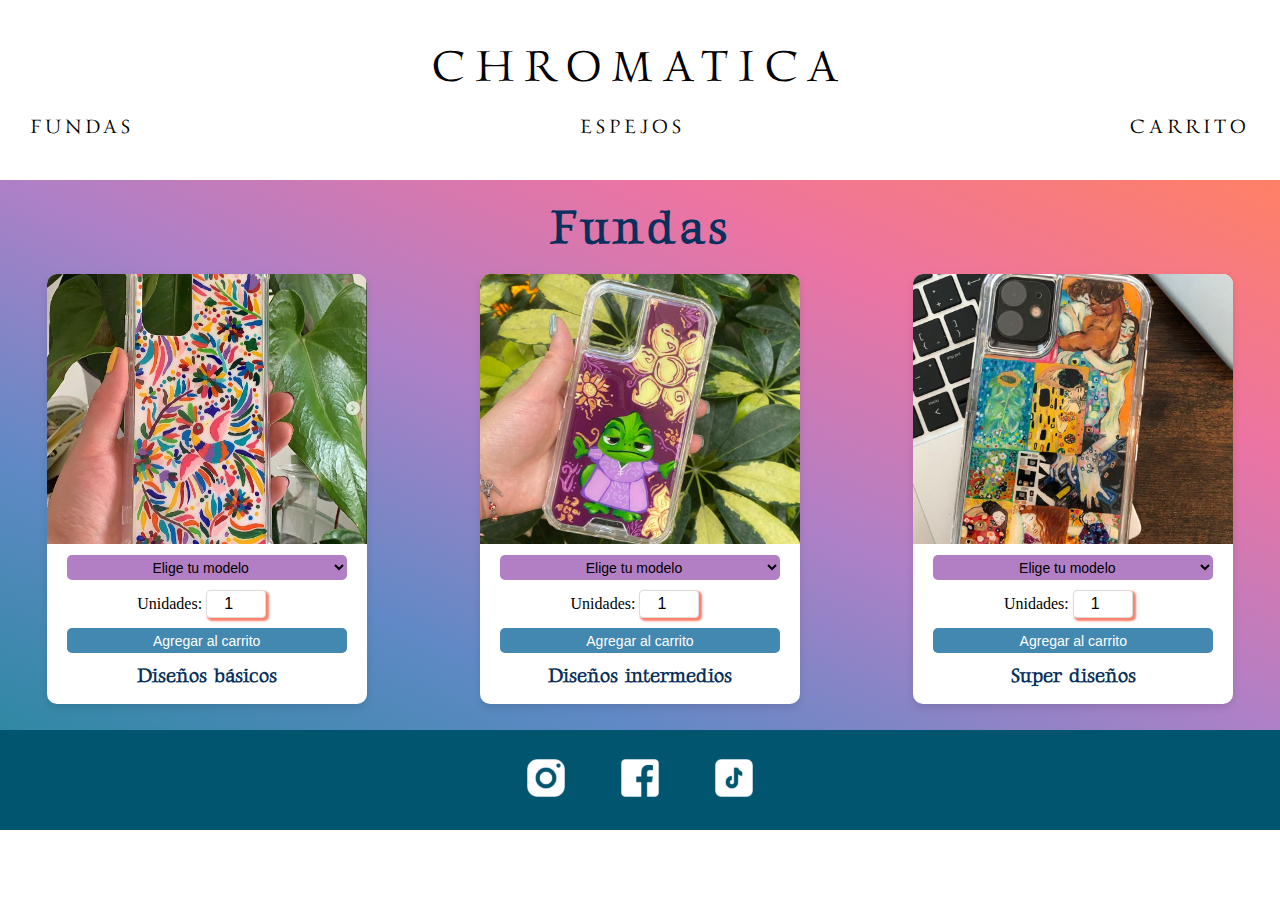
<file: index.html>
<!DOCTYPE html>
<html lang="en">
  <head>
    <meta charset="UTF-8" />
    <meta name="viewport" content="width=device-width, initial-scale=1.0" />
    <link rel="stylesheet" href="./styles.css" />
    <title>Chromatica</title>
  </head>
  <body>
    <header>
      <h1>CHROMATICA</h1>
      <nav>
        <ul>
          <li><a href="./index.html">FUNDAS</a></li>
          <li><a href="./pages/espejos.html">ESPEJOS</a></li>
          <li><a href="./pages/carrito.html">CARRITO</a></li>
        </ul>
      </nav>
    </header>
    <main>
      <section class="principal">
        <div class="titulo">
          <h2>Fundas</h2>
        </div>
        <div class="productos">
          <article class="product-card">
            <img
              src="../assets/fundas/funda-1.png"
              alt="funda_cel_tradicion"
              class="product-image"
            />
            <div class="product-info">
              <select class="model-select">
                <option value="marca">Elige tu modelo</option>
                <option value="samsung">Samsung</option>
                <option value="huawei">Huawei</option>
                <option value="xiaomi">Xiaomi</option>
                <option value="iphone">iPhone</option>
                <option value="motorola">Motorola</option>
              </select>
              <label for="unidades">Unidades:</label>
              <input type="number" min="1" value="1" class="quantity-input" />
              <button class="add-cart-btn">Agregar al carrito</button>
            </div>
            <div class="diseño">
              <h3>Diseños básicos</h3>
            </div>
          </article>
          <article class="product-card">
            <img
              src="../assets/fundas/funda-5.jpeg"
              alt="funda_cel_personaje"
              class="product-image"
            />
            <div class="product-info">
              <select class="model-select">
                <option value="marca">Elige tu modelo</option>
                <option value="samsung">Samsung</option>
                <option value="huawei">Huawei</option>
                <option value="xiaomi">Xiaomi</option>
                <option value="iphone">iPhone</option>
                <option value="motorola">Motorola</option>
              </select>
              <label for="unidades">Unidades:</label>
              <input type="number" min="1" value="1" class="quantity-input" />
              <button class="add-cart-btn">Agregar al carrito</button>
            </div>
            <div class="diseño">
              <h3>Diseños intermedios</h3>
            </div>
          </article>
          <article class="product-card">
            <img
              src="../assets/fundas/funda-3.jpeg"
              alt="funda_cel_collage"
              class="product-image"
            />
            <div class="product-info">
              <select class="model-select">
                <option value="marca">Elige tu modelo</option>
                <option value="samsung">Samsung</option>
                <option value="huawei">Huawei</option>
                <option value="xiaomi">Xiaomi</option>
                <option value="iphone">iPhone</option>
                <option value="motorola">Motorola</option>
              </select>
              <label for="unidades">Unidades:</label>
              <input type="number" min="1" value="1" class="quantity-input" />
              <button class="add-cart-btn">Agregar al carrito</button>
            </div>
            <div class="diseño">
              <h3>Super diseños</h3>
            </div>
          </article>
        </div>
      </section>
    </main>
    <footer>
      <section class="footer">
        <div class="logos">
          <a
            style="text-decoration: none"
            class="link-logos"
            href="https://www.instagram.com/chromati.ca/"
            target="_blank"
          >
            <img src="../assets/logos/Instagram.png" alt="Instagram" />
          </a>
          <a
            style="text-decoration: none"
            class="link-logos"
            href="https://www.facebook.com/profile.php?id=100076318662834&mibextid=ZbWKwL"
            target="_blank"
          >
            <img src="../assets/logos/Facebook.png" alt="facebook" />
          </a>
          <a
            class="link-logos"
            href="https://www.tiktok.com/@chromati.ca?pid=video_embed&referer_video_id=7347371493220764934&videoId=7347371493220764934&type=video&referer_url=127.0.0.1:5500/index.html&refer=embed&embed_source=121374463,121433650,121404359,121331973,120811592,120810756,72248228;null;embed_name"
            target="_blank"
          >
            <img src="../assets/logos/TikTok.png" alt="tiktok" />
          </a>
        </div>
      </section>
    </footer>
    <script src="../js/fundas.js"></script>
  </body>
</html>
</file>
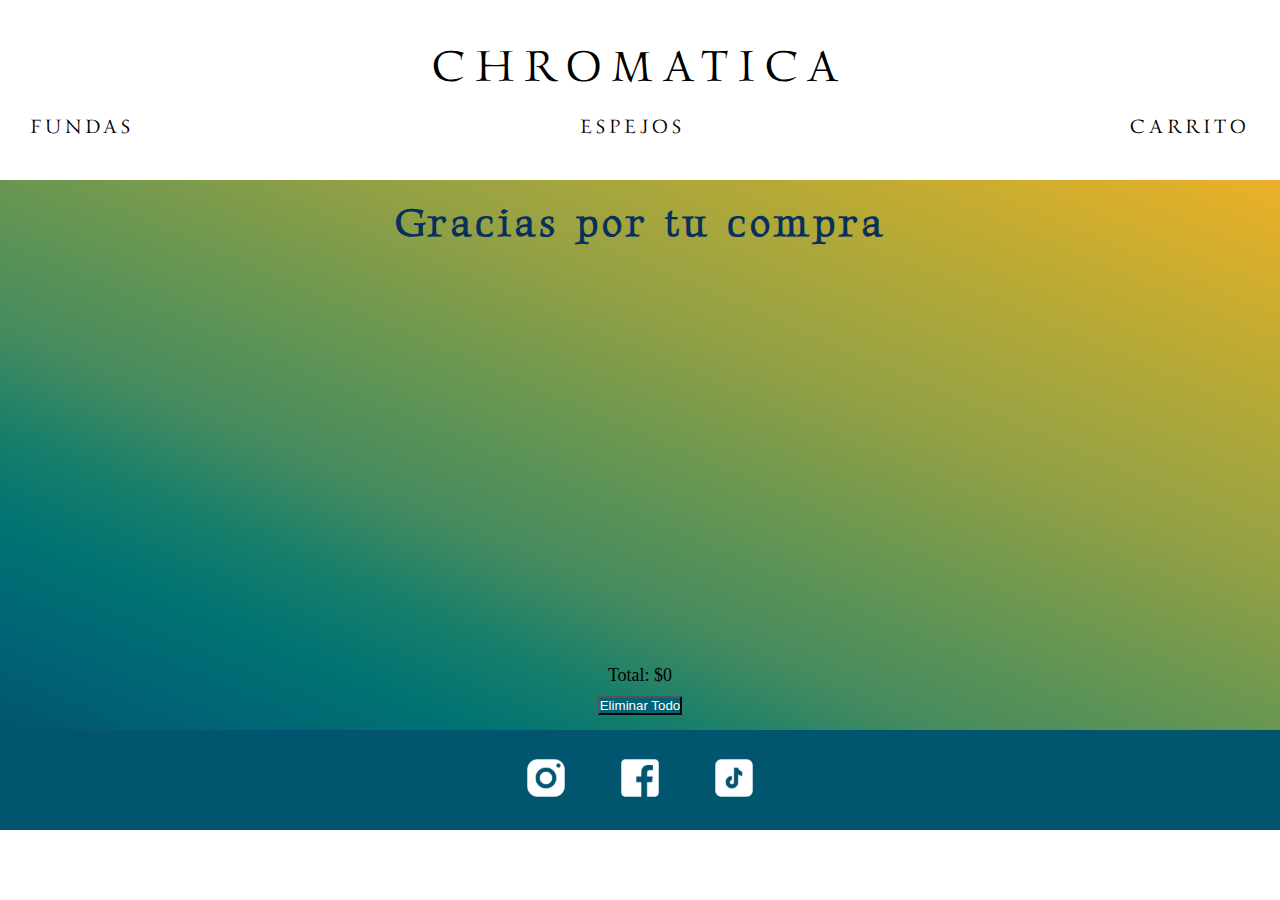
<file: pages/carrito.html>
<!DOCTYPE html>
<html lang="en">
  <head>
    <meta charset="UTF-8" />
    <meta name="viewport" content="width=device-width, initial-scale=1.0" />
    <link rel="stylesheet" href="../styles.css" />
    <title>Chromática</title>
  </head>
  <body>
    <header>
      <nav>
        <h1>CHROMATICA</h1>
        <ul>
          <li><a href="../index.html">FUNDAS</a></li>
          <li><a href="../pages/espejos.html">ESPEJOS</a></li>
          <li><a href="#">CARRITO</a></li>
        </ul>
      </nav>
    </header>
    <main>
      <section class="principal_car">
        <h2 class="tituloCarrito">Gracias por tu compra</h2>
        <div class="carrito-container"></div>
        <div class="total-container">
          <p id="total">Total: $0</p>
          <button id="eliminar-todo">Eliminar Todo</button>
        </div>
      </section>
    </main>
    <footer>
      <section class="footer">
        <div class="logos">
          <a
            style="text-decoration: none"
            class="link-logos"
            href="https://www.instagram.com/chromati.ca/"
            target="_blank"
          >
            <img src="../assets/logos/Instagram.png" alt="Instagram" />
          </a>
          <a
            style="text-decoration: none"
            class="link-logos"
            href="https://www.facebook.com/profile.php?id=100076318662834&mibextid=ZbWKwL"
            target="_blank"
          >
            <img src="../assets/logos/Facebook.png" alt="facebook" />
          </a>
          <a
            class="link-logos"
            href="https://www.tiktok.com/@chromati.ca?pid=video_embed&referer_video_id=7347371493220764934&videoId=7347371493220764934&type=video&referer_url=127.0.0.1:5500/index.html&refer=embed&embed_source=121374463,121433650,121404359,121331973,120811592,120810756,72248228;null;embed_name"
            target="_blank"
          >
            <img src="../assets/logos/TikTok.png" alt="tiktok" />
          </a>
        </div>
      </section>
    </footer>
    <script src="../js/carrito.js"></script>
  </body>
</html>
</file>
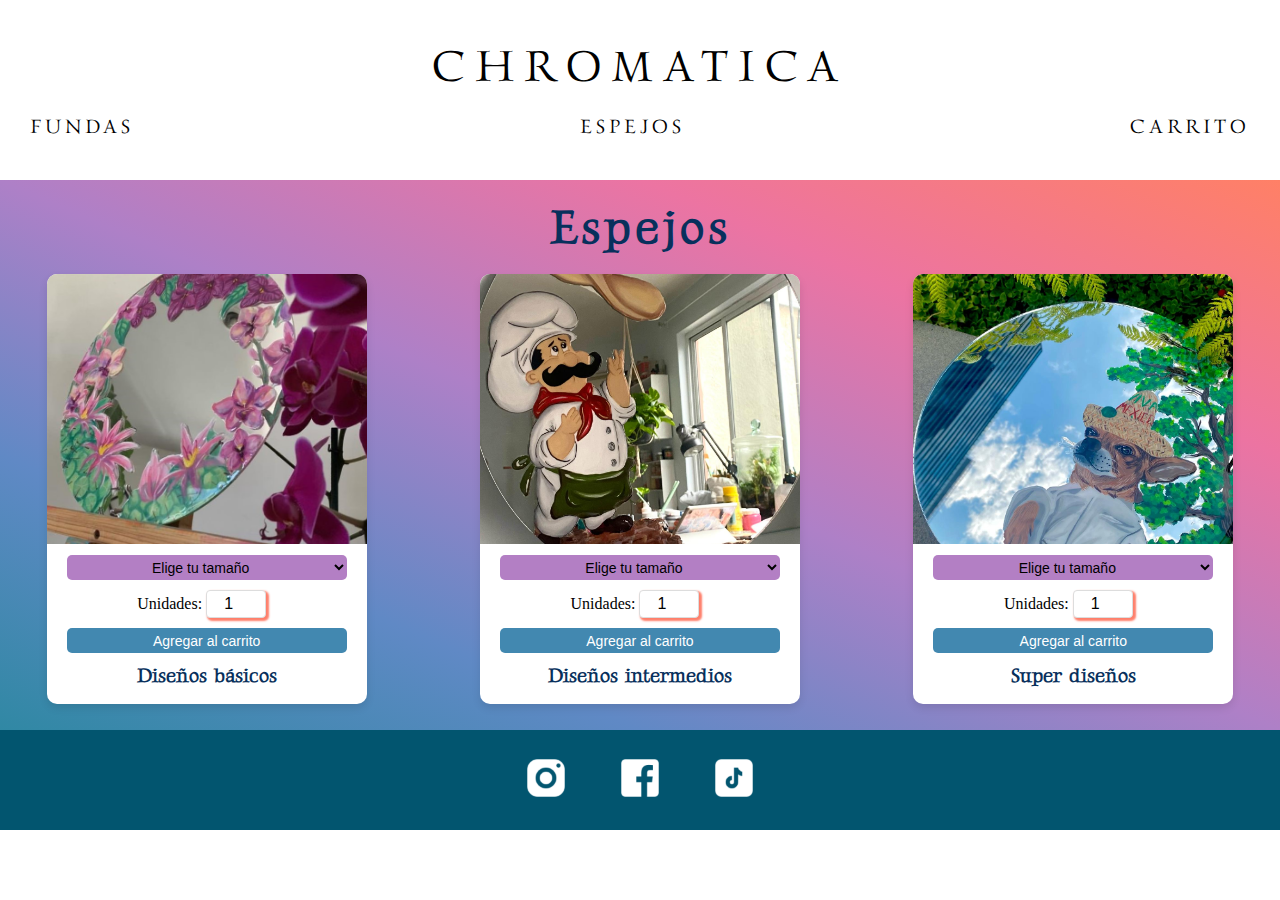
<file: pages/espejos.html>
<!DOCTYPE html>
<html lang="en">
  <head>
    <meta charset="UTF-8" />
    <meta name="viewport" content="width=device-width, initial-scale=1.0" />
    <link rel="stylesheet" href="../styles.css" />
    <title>Chromática</title>
  </head>
  <body>
    <header>
      <h1>CHROMATICA</h1>
      <nav>
        <ul>
          <li><a href="../index.html">FUNDAS</a></li>
          <li><a href="#">ESPEJOS</a></li>
          <li><a href="../pages/carrito.html">CARRITO</a></li>
        </ul>
      </nav>
    </header>
    <main>
      <section class="principal">
        <div class="titulo">
          <h2>Espejos</h2>
        </div>
        <div class="productos">
          <article class="product-card">
            <img
              src="../assets/espejos/espejos-7.jpeg"
              alt="espejo_diseño_flores"
              class="product-image"
            />
            <div class="product-info">
              <select class="model-select">
                <option value="marca">Elige tu tamaño</option>
                <option value="chico">Chico</option>
                <option value="mediano">Mediano</option>
                <option value="grande">Grande</option>
              </select>
              <label for="unidades">Unidades:</label>
              <input type="number" min="1" value="1" class="quantity-input" />
              <button class="add-cart-btn">Agregar al carrito</button>
            </div>
            <div class="diseño">
              <h3>Diseños básicos</h3>
            </div>
          </article>
          <article class="product-card">
            <img
              src="../assets/espejos/espejos-4.jpeg"
              alt="espejo_diseño_personaje"
              class="product-image"
            />
            <div class="product-info">
              <select class="model-select">
                <option value="marca">Elige tu tamaño</option>
                <option value="chico">Chico</option>
                <option value="mediano">Mediano</option>
                <option value="grande">Grande</option>
              </select>
              <label for="unidades">Unidades:</label>
              <input type="number" min="1" value="1" class="quantity-input" />
              <button class="add-cart-btn">Agregar al carrito</button>
            </div>
            <div class="diseño">
              <h3>Diseños intermedios</h3>
            </div>
          </article>
          <article class="product-card">
            <img
              src="../assets/espejos/espejos-5.jpeg"
              alt="espejo_diseño_personalizado"
              class="product-image"
            />
            <div class="product-info">
              <select class="model-select">
                <option value="marca">Elige tu tamaño</option>
                <option value="chico">Chico</option>
                <option value="mediano">Mediano</option>
                <option value="grande">Grande</option>
              </select>
              <label for="unidades">Unidades:</label>
              <input type="number" min="1" value="1" class="quantity-input" />
              <button class="add-cart-btn">Agregar al carrito</button>
            </div>
            <div class="diseño">
              <h3>Super diseños</h3>
            </div>
          </article>
        </div>
      </section>
    </main>
    <footer>
      <section class="footer">
        <div class="logos">
          <a
            style="text-decoration: none"
            class="link-logos"
            href="https://www.instagram.com/chromati.ca/"
            target="_blank"
          >
            <img src="../assets/logos/Instagram.png" alt="Instagram" />
          </a>
          <a
            style="text-decoration: none"
            class="link-logos"
            href="https://www.facebook.com/profile.php?id=100076318662834&mibextid=ZbWKwL"
            target="_blank"
          >
            <img src="../assets/logos/Facebook.png" alt="facebook" />
          </a>
          <a
            class="link-logos"
            href="https://www.tiktok.com/@chromati.ca?pid=video_embed&referer_video_id=7347371493220764934&videoId=7347371493220764934&type=video&referer_url=127.0.0.1:5500/index.html&refer=embed&embed_source=121374463,121433650,121404359,121331973,120811592,120810756,72248228;null;embed_name"
            target="_blank"
          >
            <img src="../assets/logos/TikTok.png" alt="tiktok" />
          </a>
        </div>
      </section>
    </footer>
    <script src="../js/espejos.js"></script>
  </body>
</html>
</file>
<file: styles.css>
@import url("https://fonts.googleapis.com/css2?family=Gideon+Roman&family=Luxurious+Roman&display=swap");

* {
  margin: 0;
  padding: 0;
  box-sizing: border-box;
}

header h1 {
  font-family: "Gideon Roman", serif;
  color: rgb(0, 0, 0);
  font-size: 45px;
  font-weight: 100;
  letter-spacing: 10px;
  padding-top: 40px;
  padding-bottom: 20px;
  justify-self: center;
}

header {
  background-color: rgb(255, 255, 255);
  color: rgb(0, 0, 0);
  height: 170px;
  width: 100%;
  text-align: center;
  font-family: "Gideon Roman", serif;
}

nav ul {
  list-style: none;
  font-size: 20px;
  display: flex;
  justify-content: space-between;
  width: 100%;
  padding: 0px 30px 0px 30px;
}

nav ul li a {
  font-family: "Gideon Roman", serif;
  text-decoration: none;
  color: rgb(0, 0, 0);
  letter-spacing: 4px;
  display: flex;
  width: 100%;
}

a:hover {
  text-decoration: underline;
}

.principal {
  background-image: linear-gradient(
    to right top,
    #3088a4,
    #6089c5,
    #ae80c7,
    #ec74a2,
    #ff8066
  );
  width: 100%;
  height: 500px;
  margin-top: 10px;
  /* margin-bottom: 60px; */
  display: flex;
  flex-direction: column;
}

.titulo h2 {
  text-align: center;
  font-family: "Gideon Roman", serif;
  color: #08305c;
  border-color: #769a4d;
  letter-spacing: 4px;
  font-size: 40px;
  padding-bottom: 2px;
  padding-top: 20px;
}

.productos {
  display: flex;
  justify-content: space-around;
  flex-wrap: wrap;
  gap: 20px;
  margin-top: 15px;
  height: 440px;
}

.product-card {
  background-color: #fff;
  border-radius: 10px;
  box-shadow: 0 4px 8px rgba(0, 0, 0, 0.1);
  overflow: hidden;
  width: 350px;
  height: 400px;
  display: flex;
  flex-direction: column;
  z-index: 1;
}
.product-image {
  width: 100%;
  height: 250px;
  object-fit: cover;
}
.product-info {
  padding-left: 20px;
  padding-right: 20px;
  text-align: center;
  align-content: center;
  height: 200px;
}
.model-select,
.add-cart-btn {
  display: block;
  width: 100%;
  height: 25px;
  margin: 10px 0;
  /* padding: 10px; */
  font-size: 10px;
  border: none;
  border-radius: 5px;
  cursor: pointer;
  text-align: center;
}
.model-select {
  background-color: #b37fc4;
}

.model-select:hover {
  background-color: #b37fc485;
}

.add-cart-btn {
  background-color: #4288b0;
  color: white;
}

.add-cart-btn:hover {
  background-color: #4288b085;
}

.diseño {
  align-items: self-start;
}

h3 {
  text-align: center;
  font-family: "Gideon Roman", serif;
  color: #08305c;
  border-color: #769a4d;
  font-size: 20px;
}

/*-----------------------
FOOTER*/

.footer {
  background-color: #02556f;
  display: flex;
  flex-direction: row;
  height: 100px;
  width: 100%;
  justify-content: center;
  align-items: center;
}

.logos img {
  width: 50px;
}

.logos a {
  width: 30px;
  padding: 10px;
  margin: 10px;
}

/*CARRITO*/

.principal_car {
  background-image: linear-gradient(
    to right top,
    #02556f,
    #006475,
    #007273,
    #177f6b,
    #458b5f,
    #5c9356,
    #769a4d,
    #92a045,
    #a6a63d,
    #bbaa34,
    #d3ae2d,
    #ecb029
  );
  height: 550px;
  margin-top: 10px;
}

.tituloCarrito {
  text-align: center;
  font-family: "Gideon Roman", serif;
  color: #08305c;
  border-color: #769a4d;
  letter-spacing: 4px;
  font-size: 40px;
  padding-bottom: 2px;
  padding-top: 20px;
}

.carrito-container {
  display: flex;
  flex-direction: column;
  justify-content: space-around;
  flex-wrap: wrap;
  gap: 20px;
  margin-top: 15px;
  height: 450px;
  padding-left: 60px;
}

.productCardFinal {
  background-color: #94a14457;
  border-radius: 10px;
  box-shadow: 0 4px 8px rgba(0, 0, 0, 0.1);
  overflow: hidden;
  width: 140px;
  height: 165px;
  display: flex;
  flex-direction: column;
  align-content: center;
}
.productImageFinal {
  width: 80px;
  height: 80px;
  object-fit: cover;
  align-self: center;
  justify-self: center;
  padding: 10px;
}
.productInfoFinal {
  padding-left: 10px;
  padding-right: 10px;
  font-size: 10px;
  text-align: center;
  align-content: center;
  height: auto;
}
.model-select,
.add-cart-btn {
  display: block;
  width: 100%;
  height: 25px;
  margin: 10px 0;
  /* padding: 10px; */
  font-size: 10px;
  border: none;
  border-radius: 5px;
  cursor: pointer;
  text-align: center;
}
.model-select {
  background-color: #b37fc4;
}
.add-cart-btn {
  background-color: #4288b0;
  color: white;
}

.total-container {
  text-align: center;
  margin-top: -50px;
}

#total {
  font-size: 18px;
  margin-bottom: 10px;
}

#eliminar-todo {
  background-color: #006475;
  color: white;
}

#eliminar-todo:hover {
  background-color: #d2ad2d;
}

.boton-borrar {
  background-color: #3b8862;
  color: white;
  border: none;
  border-radius: 5px;
  padding: 5px 10px;
  cursor: pointer;
  font-size: 12px;
  margin-top: 10px;
}

.boton-borrar:hover {
  background-color: #97a143;
}

/*MEDIA QUERIES

/* Estilos básicos */
.principal {
  background-image: linear-gradient(
    to right top,
    #3088a4,
    #6089c5,
    #ae80c7,
    #ec74a2,
    #ff8066
  );
  width: 100%;
  height: 550px;
  margin-top: 10px;
  /* margin-bottom: 60px; */
  display: flex;
  flex-direction: column;
}

.titulo h2 {
  text-align: center;
  font-family: "Gideon Roman", serif;
  color: #08305c;
  border-color: #769a4d;
  letter-spacing: 4px;
  font-size: 40px;
  padding-bottom: 2px;
  padding-top: 20px;
}

.productos {
  display: flex;
  justify-content: space-around;
  flex-wrap: wrap;
  gap: 20px;
  margin-top: 15px;
}

.product-card {
  background-color: #fff;
  border-radius: 10px;
  box-shadow: 0 4px 8px rgba(0, 0, 0, 0.1);
  overflow: hidden;
  width: 250px;
  height: 440px;
  display: flex;
  flex-direction: column;
}

.product-image {
  width: 100%;
  height: 250px;
  object-fit: cover;
}

.product-info {
  padding-left: 20px;
  padding-right: 20px;
  text-align: center;
  align-content: center;
  height: 120px;
}

.model-select,
.add-cart-btn {
  display: block;
  width: 100%;
  height: 25px;
  margin: 10px 0;
  font-size: 10px;
  border: none;
  border-radius: 5px;
  cursor: pointer;
  text-align: center;
}

.model-select {
  background-color: #b37fc4;
}

.add-cart-btn {
  background-color: #4288b0;
  color: white;
}

.quantity-input {
  width: 60px;
  padding: 4px;
  margin-right: 10px;
  margin-bottom: 0px;
  border-radius: 4px;
  border: 1px solid #ddd;
  box-shadow: 2px 2px 2px 1px #fe7f6b;
  font-size: 16px;
  text-align: center;
  outline: none;
  transition: border-color 0.3s ease-in-out;
}
/* 
.quantity-input:focus {
} */

.principal_car {
  background-image: linear-gradient(
    to right top,
    #02556f,
    #006475,
    #007273,
    #177f6b,
    #458b5f,
    #5c9356,
    #769a4d,
    #92a045,
    #a6a63d,
    #bbaa34,
    #d3ae2d,
    #ecb029
  );
  height: 550px;
  margin-top: 10px;
}

/*-----------------------
  FOOTER*/

.footer {
  background-color: #02556f;
  display: flex;
  flex-direction: row;
  height: 100px;
  width: 100%;
  justify-content: center;
  align-items: center;
}

.logos img {
  width: 50px;
}

.logos a {
  width: 30px;
  padding: 10px;
  margin: 10px;
}

/* Media Queries */

/* Dispositivos grandes (Desktop) */
@media (min-width: 1024px) {
  .product-card {
    width: 320px;
    height: 430px;
  }

  .product-image {
    height: 270px;
  }

  .model-select,
  .add-cart-btn {
    font-size: 14px;
  }

  .titulo h2 {
    font-size: 48px;
  }
}

/* Dispositivos medianos (Tabletas) */
@media (min-width: 768px) and (max-width: 1023px) {
  .principal {
    height: auto;
  }
}
/*
  .product-card {
    width: 280px;
    height: 340px;
  }

  .product-image {
    height: 260px;
  }

  .model-select,
  .add-cart-btn {
    font-size: 12px;
  }

  .titulo h2 {
    font-size: 42px;
  }
} */

/* Dispositivos pequeños (Móviles) */
@media (max-width: 767px) {
  .productos {
    flex-direction: column;
    align-items: center;
  }

  .product-card {
    width: 100%;
    max-width: 280px;
    height: auto;
  }

  .product-image {
    height: 200px;
  }

  .model-select,
  .add-cart-btn {
    font-size: 12px;
  }

  .titulo h2 {
    font-size: 36px;
  }

  .footer {
    flex-direction: column;
    text-align: center;
    height: auto;
    padding: 20px;
  }

  .logos {
    flex-direction: row;
    justify-content: center;
    width: 100%;
  }

  .logos img {
    width: 40px;
  }
}

/* Dispositivos muy pequeños (320x480 y 480x320) */
@media (max-width: 480px) {
  .product-card {
    width: 100%;
    max-width: 250px;
    height: auto;
  }

  .product-image {
    height: 150px;
  }

  .model-select,
  .add-cart-btn {
    font-size: 10px;
  }

  .titulo h2 {
    font-size: 30px;
  }

  .footer {
    flex-direction: column;
    text-align: center;
    height: auto;
    padding: 10px;
  }

  .logos {
    flex-direction: row;
    justify-content: center;
    width: 100%;
  }

  .logos img {
    width: 30px;
  }

  .logos a {
    padding: 5px;
    margin: 5px;
  }
}

/* Dispositivos en orientación horizontal (480x320) */
@media (max-width: 480px) and (orientation: landscape) {
  .productos {
    flex-direction: row;
    flex-wrap: nowrap;
    overflow-x: auto;
  }

  .product-card {
    width: 45%;
    height: auto;
  }

  .product-image {
    height: 130px;
  }

  .titulo h2 {
    font-size: 28px;
  }

  .model-select,
  .add-cart-btn {
    font-size: 9px;
  }
}

/*estilos*/
</file>
